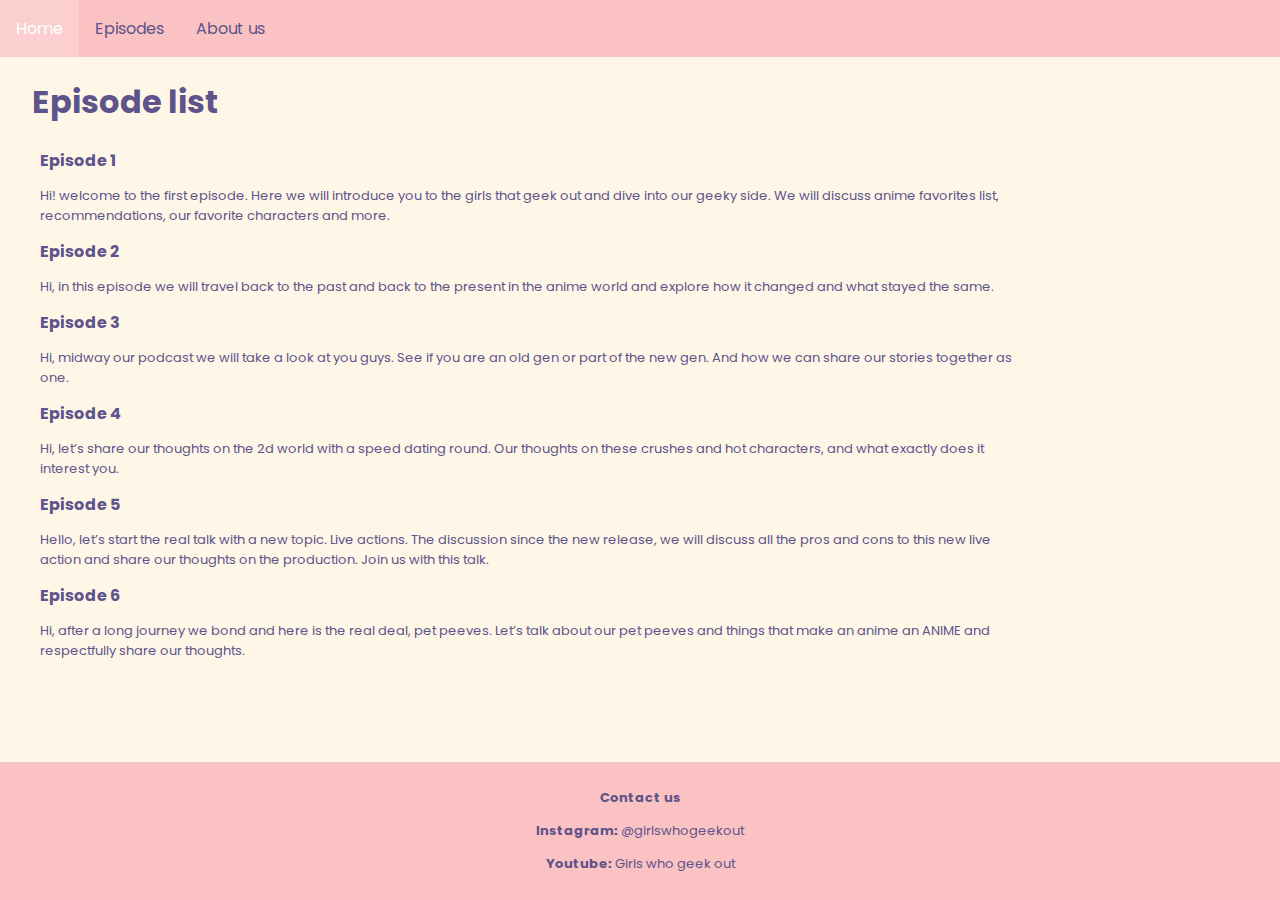
<file: overview.html>
<!DOCTYPE html>
<html lang="en">
  <head>
    <meta charset="UTF-8" />
    <meta name="viewport" content="width=device-width, initial-scale=1.0" />
    <title>Document</title>
    <link rel="stylesheet" href="style.css" />
    <link rel="preconnect" href="https://fonts.googleapis.com" />
    <link rel="preconnect" href="https://fonts.gstatic.com" crossorigin />
    <link
      href="https://fonts.googleapis.com/css2?family=Lobster+Two:ital,wght@0,400;0,700;1,400;1,700&family=Playfair+Display:ital,wght@0,400..900;1,400..900&family=Poppins:ital,wght@0,100;0,200;0,300;0,400;0,500;0,600;0,700;0,800;0,900;1,100;1,200;1,300;1,400;1,500;1,600;1,700;1,800;1,900&display=swap"
      rel="stylesheet"
    />
  </head>
  <!-- Bron: Google fonts https://fonts.google.com/specimen/Poppins -->
  <body>
    <main>
      <header>
        <nav>
          <ul>
            <li><a href="index.html">Home</a></li>
            <li><a href="overview.html">Episodes</a></li>
            <li><a href="about-us.html">About us</a></li>
          </ul>
        </nav>
      </header>

      <h1 class="episodelist">Episode list</h1>
      <div class="episodes">
        <ul>
          <li><strong>Episode 1</strong></li>
          <p class="paragraph">
            Hi! welcome to the first episode. Here we will introduce you to the
            girls that geek out and dive into our geeky side. We will discuss
            anime favorites list, recommendations, our favorite characters and
            more.
          </p>
          <li><strong>Episode 2</strong></li>
          <p class="paragraph">
            Hi, in this episode we will travel back to the past and back to the
            present in the anime world and explore how it changed and what
            stayed the same.
          </p>
          <li><strong>Episode 3</strong></li>
          <p class="paragraph">
            Hi, midway our podcast we will take a look at you guys. See if you
            are an old gen or part of the new gen. And how we can share our
            stories together as one.
          </p>
          <li><strong>Episode 4</strong></li>
          <p class="paragraph">
            Hi, let’s share our thoughts on the 2d world with a speed dating
            round. Our thoughts on these crushes and hot characters, and what
            exactly does it interest you.
          </p>
          <li><strong>Episode 5</strong></li>
          <p class="paragraph">
            Hello, let’s start the real talk with a new topic. Live actions. The
            discussion since the new release, we will discuss all the pros and
            cons to this new live action and share our thoughts on the
            production. Join us with this talk.
          </p>
          <li><strong>Episode 6</strong></li>
          <p class="paragraph">
            Hi, after a long journey we bond and here is the real deal, pet
            peeves. Let’s talk about our pet peeves and things that make an
            anime an ANIME and respectfully share our thoughts.
          </p>
        </ul>
      </div>
    </main>

    <footer>
      <p><strong>Contact us</strong></p>
      <p><strong>Instagram:</strong> @girlswhogeekout</p>
      <p><strong>Youtube:</strong> Girls who geek out</p>
    </footer>
  </body>
</html>
</file>
<file: style.css>
body {
  background-color: #fef7e7;
  margin: 0 auto;
  font-family: "Poppins", sans-serif;
  display: flex;
  flex-direction: column;
  min-height: 100vh;
}

main {
  flex-grow: 1;
}

h1 {
  color: #5e538b;
}

h2 {
  color: #5e538b;
  font-size: 100%;
  font-family: "Poppins", sans-serif;
}

nav ul {
  list-style: none;
  padding: 0;
  margin: 0;
  display: flex;
  background-color: #fac2c2;
}

nav ul li {
  margin: 0;
  padding: 0;
}

nav ul li a {
  display: block;
  padding: 1em;
  text-decoration: none;
  color: #5e538b;
  font-family: "Poppins", sans-serif;
  font-size: 100%;
  transition: 350ms ease;
}

nav ul li a:hover {
  background-color: #fbcfcf;
  color: #fff;
}

/* Bron: OpenAi Chatgpt 4o "how to style navigation bar in html and css using ul in nav" */

.content {
  margin: auto;
  margin-top: 5em;
  width: 30em;
  background-color: rgb(230, 226, 226);
  padding: 2em;
  text-align: center;
  border-radius: 2em;
}

.subscribe-button {
  background-color: #5e538b;
  border: none;
  color: white;
  padding: 0.625em 2em;
  text-align: center;
  text-decoration: none;
  font-size: 100%;
  border-radius: 2em;
  font-family: "Poppins", sans-serif;
  transition: 350ms ease;
}

/* Bron: W3Schools.com https://www.w3schools.com/css/css3_buttons.asp  */

.subscribe-button:hover {
  background-color: #8577be;
}

.episode-overview {
  display: flex;
  gap: 2em;
  padding: 1em;
  justify-content: left;
}

.episode {
  margin-left: 0.9em;
  border-radius: 1em;
  overflow: hidden;
  width: 10em;
  box-shadow: 0 1em 1em rgba(0, 0, 0, 0.1);
}

.episode img {
  width: 100%;
  display: block;
}

.discover {
  color: #5e538b;
  margin-left: 3em;
}

/* Bron: OpenAI Chatgpt 4o: how to make an episode overview on the homepage of a html page with css */

.episodelist {
  margin-left: 1em;
}

li {
  list-style-type: none;
  padding-left: 0;
  overflow: hidden;
}

.episodes {
  color: #5e538b;
}

.paragraph {
  font-size: small;
  overflow: hidden;
  width: 80%;
}

.meetourpanel {
  display: flex;
  justify-content: center;
  align-items: center;
  text-align: center;
}

.image-container {
  display: flex;
  justify-content: space-between;
  align-items: flex-start;
  margin-bottom: 2em;
  margin-top: 1em;
  gap: 1em;
}

.image-container img {
  width: 25em;
  height: auto;
  margin-top: -1em;
}

.image-container p {
  display: block;
  margin-left: 1em;
  margin-right: 1em;
  margin-top: -1em;
  margin-bottom: 2em;
  border-radius: 1em;
  padding: 1em;
  background-color: rgb(230, 226, 226);
}

.image-item {
  text-align: center;
  max-width: 30%;
  justify-content: left;
}

/* Bron: OpenAI Chatgpt 4o "how do you align images next to each other with a caption with flexbox" */

footer {
  bottom: 0;
  left: 0;
  width: 100%;
  background-color: #fac2c2;
  color: #5e538b;
  text-align: center;
  padding: 1em 0;
  font-size: small;
}

/* Bron:W3Schools.com https://www.w3schools.com/howto/howto_css_fixed_footer.asp */
</file>
